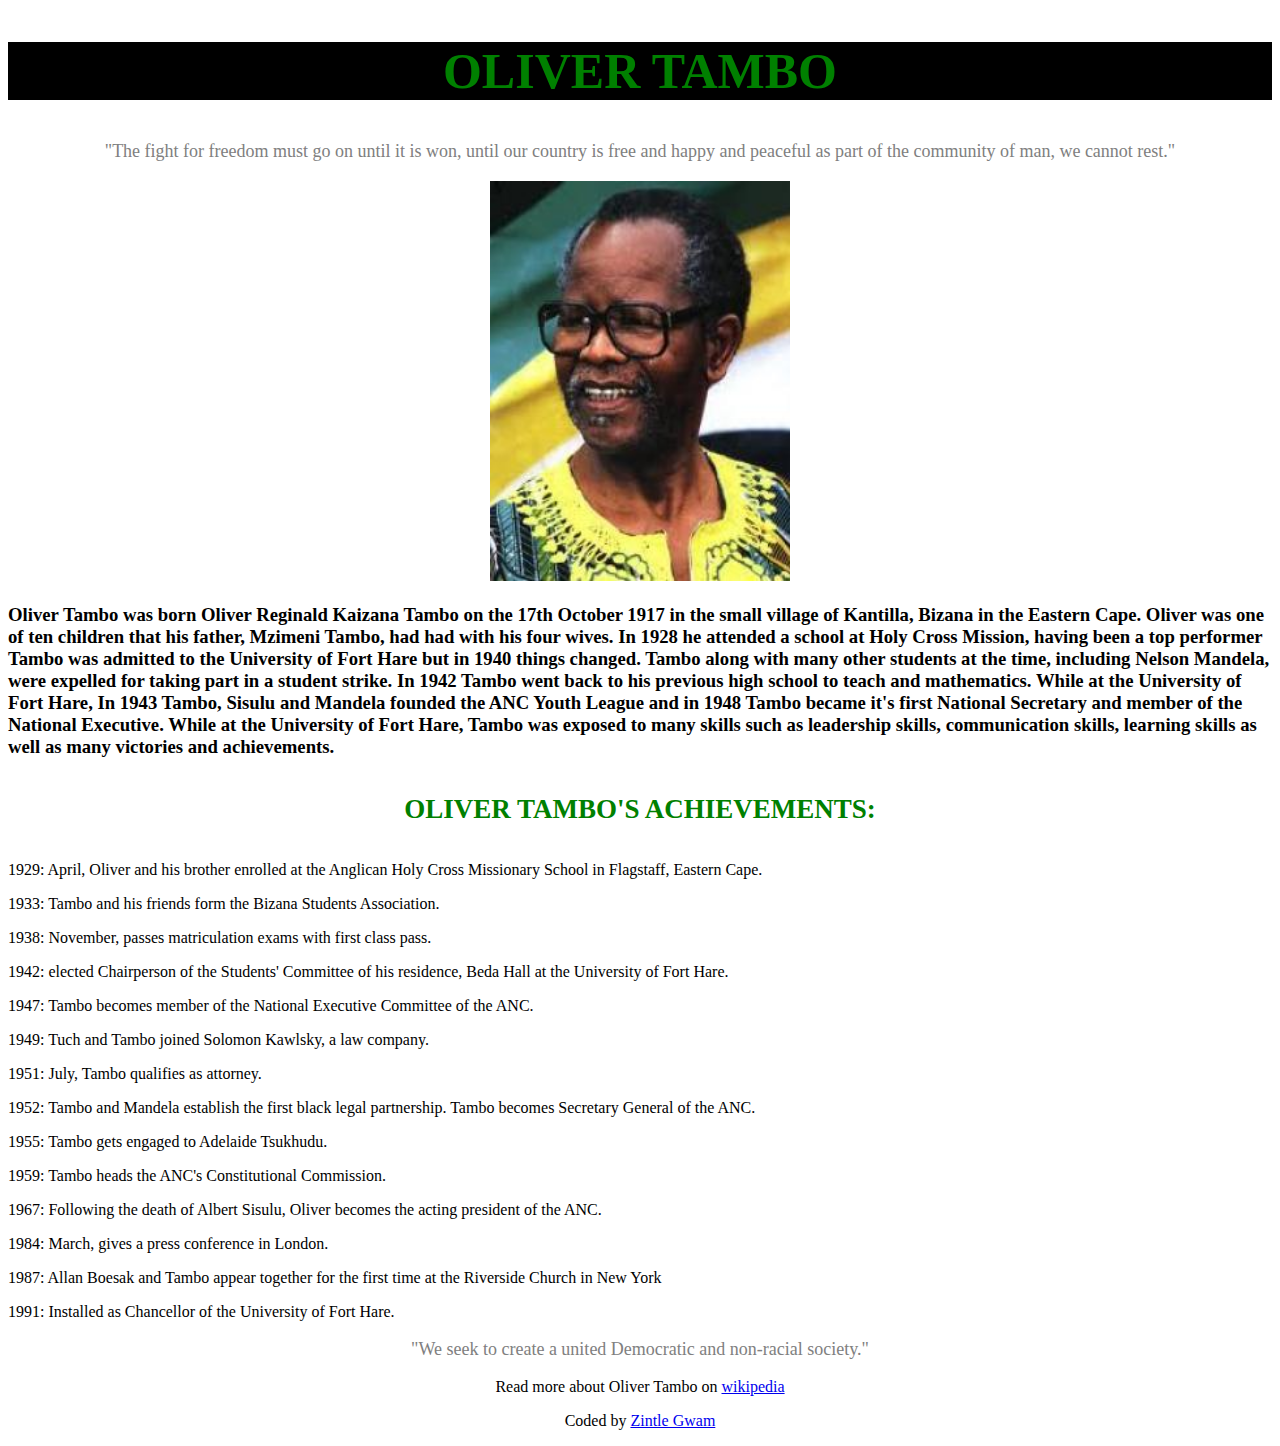
<file: challenges/tribute/index.html>
<!DOCTYPE html>
<html>
<head>
 <title>OLIVER TAMBO</title>
  <meta charset="UTF-8"
<style>
  <h2 style= " font-size:50px; text-align: center; background-color: black; color: green;"> OLIVER TAMBO</h2>
</style>
</head>
<body>
  <p title="Tambo's quote" style="color:grey; text-align: center; font-size:18px;">"The fight for freedom must go on until it is won, until our country is free and happy and peaceful as part of the community of man, we cannot rest."</p>

<h3 style= "text-align:center;"> <img src="OTambo.jpg" alt="Tambo" width="300" height="400"> <h3>
  <p> Oliver Tambo was born Oliver Reginald Kaizana Tambo on the 17th October 1917 in the small village of Kantilla, Bizana in the Eastern Cape. Oliver was one of ten children that his father, Mzimeni Tambo, had had with his four wives. In 1928 he  attended a school at Holy Cross Mission, having been a top performer Tambo  was admitted to the University of Fort Hare but in 1940 things changed. Tambo along with many other students at the time, including Nelson Mandela, were expelled for taking
    part in a student strike. In 1942 Tambo went back to his previous high school to teach and mathematics. While at the University of Fort Hare, In 1943 Tambo, Sisulu and Mandela founded the ANC Youth League and in 1948 Tambo became it's first National Secretary and member of the National Executive. While at the University of Fort Hare, Tambo was exposed to many skills such as leadership skills, communication skills, learning skills as well as many victories and achievements. </p>
<h4 style=" font-size:27px; color: green; text-align:center;" >OLIVER TAMBO'S ACHIEVEMENTS:</h4>
<p> 1929: April, Oliver and his brother enrolled at the Anglican Holy Cross Missionary School in Flagstaff, Eastern Cape. </p>
<p> 1933: Tambo and his friends form the Bizana Students Association. </p>
<p> 1938: November, passes matriculation exams with first class pass. </p>
<p> 1942: elected Chairperson of the Students' Committee of his residence, Beda Hall at the University of Fort Hare.</p>
<p> 1947: Tambo becomes member of the National Executive Committee of the ANC.</p>
<p> 1949: Tuch and Tambo joined Solomon Kawlsky, a law company.</p>
<p> 1951: July, Tambo qualifies as attorney.</p>
<p> 1952: Tambo and Mandela establish the first black legal partnership. Tambo becomes Secretary General of the ANC.</p>
<p> 1955: Tambo gets engaged to Adelaide Tsukhudu.</p>
<p> 1959: Tambo heads the ANC's Constitutional Commission.</p>
<p> 1967: Following the death of Albert Sisulu, Oliver becomes the acting president of the ANC.</p>
<p> 1984: March, gives a press conference in London.</p>
<p>1987: Allan Boesak and Tambo appear together for the first time at the Riverside Church in New York</p>
<p> 1991: Installed as Chancellor of the University of Fort Hare.</p>
<p title="Oliver's quote" style="color:grey; text-align: center; font-size:18px;">"We seek to create a united Democratic and non-racial society."</p>


<p style="text-align: center"> Read more about Oliver Tambo on <a href="https://en.wikipedia.org/wiki/Oliver_Tambo">wikipedia</a>
  <p style="text-align: center">Coded by <a href= "Zintle_Gwam">Zintle Gwam<a></p>
    </body>
</html>
</file>
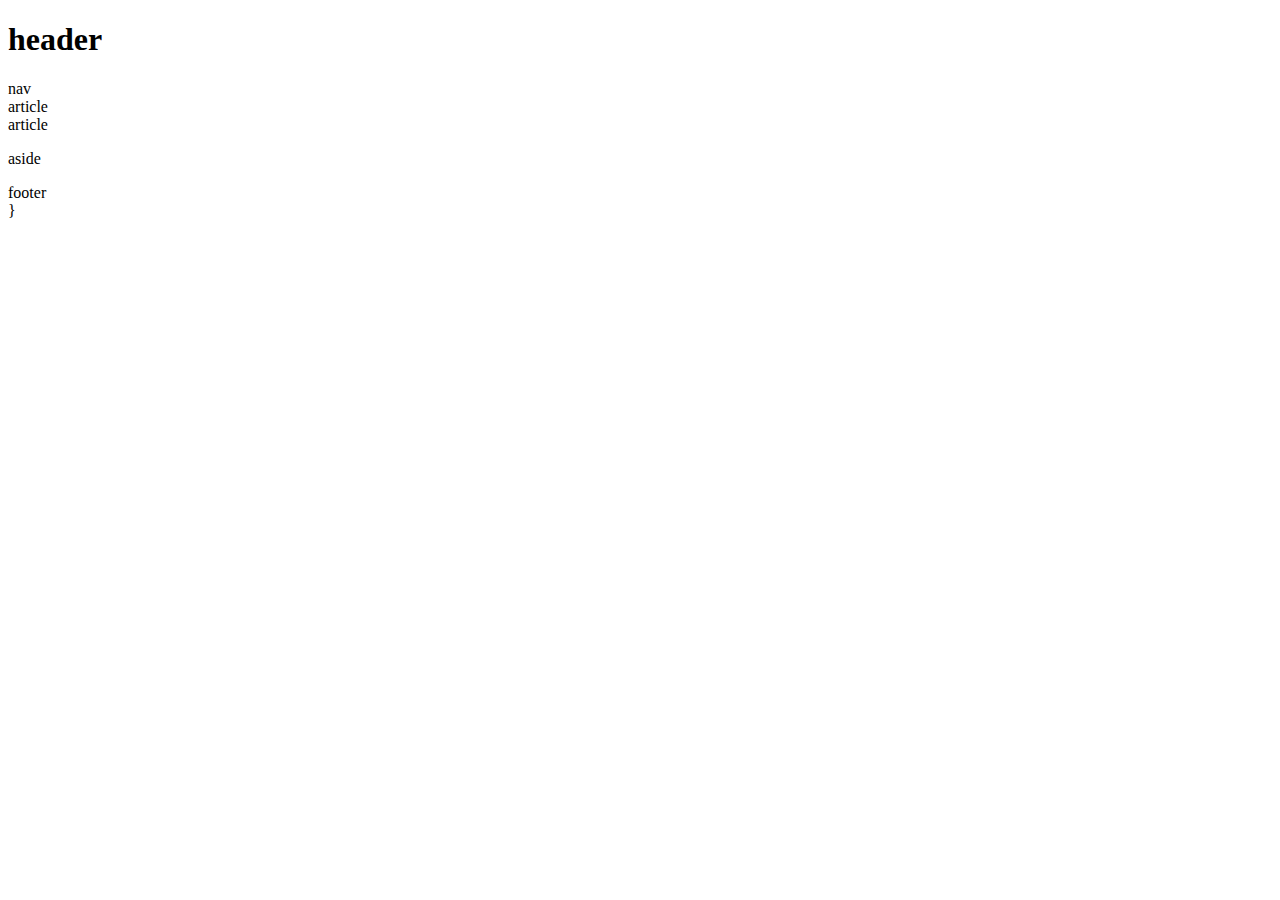
<file: challenges/exercise/exercise.html>
<!DOCTYPE html>
<html>
    <head>
        <style>
            </style>
        <link rel="stylesheet" type="text/css" href="style.css">
    </head>
    <body>

   <h1> <div class="block1">header</div></h1>
<nav>
    <div class="block2" id="block2">nav</div>
</nav>
<section>
    <article>
        <div class="block3">article</div>
    </article></section>
    <article>
        <div class="block5">article</div>
    </article>
    </section>
    <p> 
        <div class="block6">aside</div>

    </p></body>
    <footer>
        <div class="block7">footer </div>
    </footer>


}

</html>
</file>
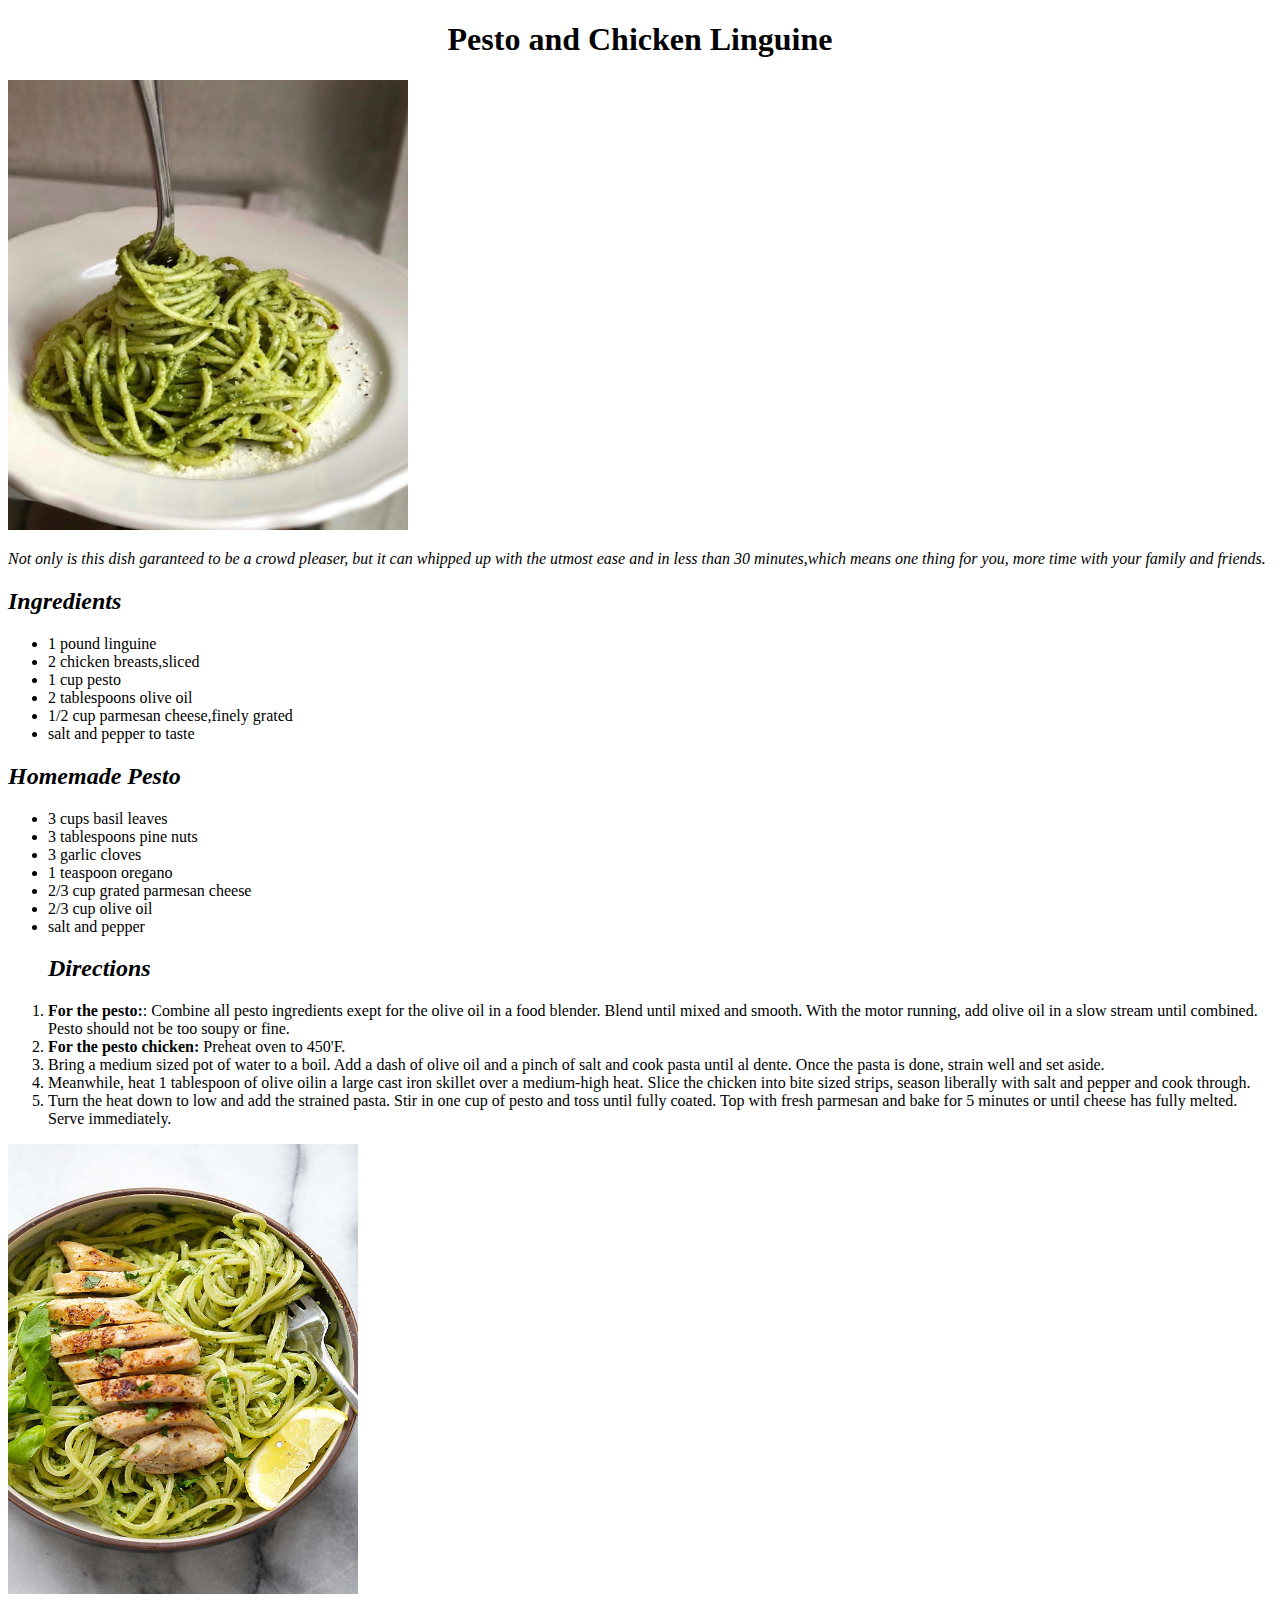
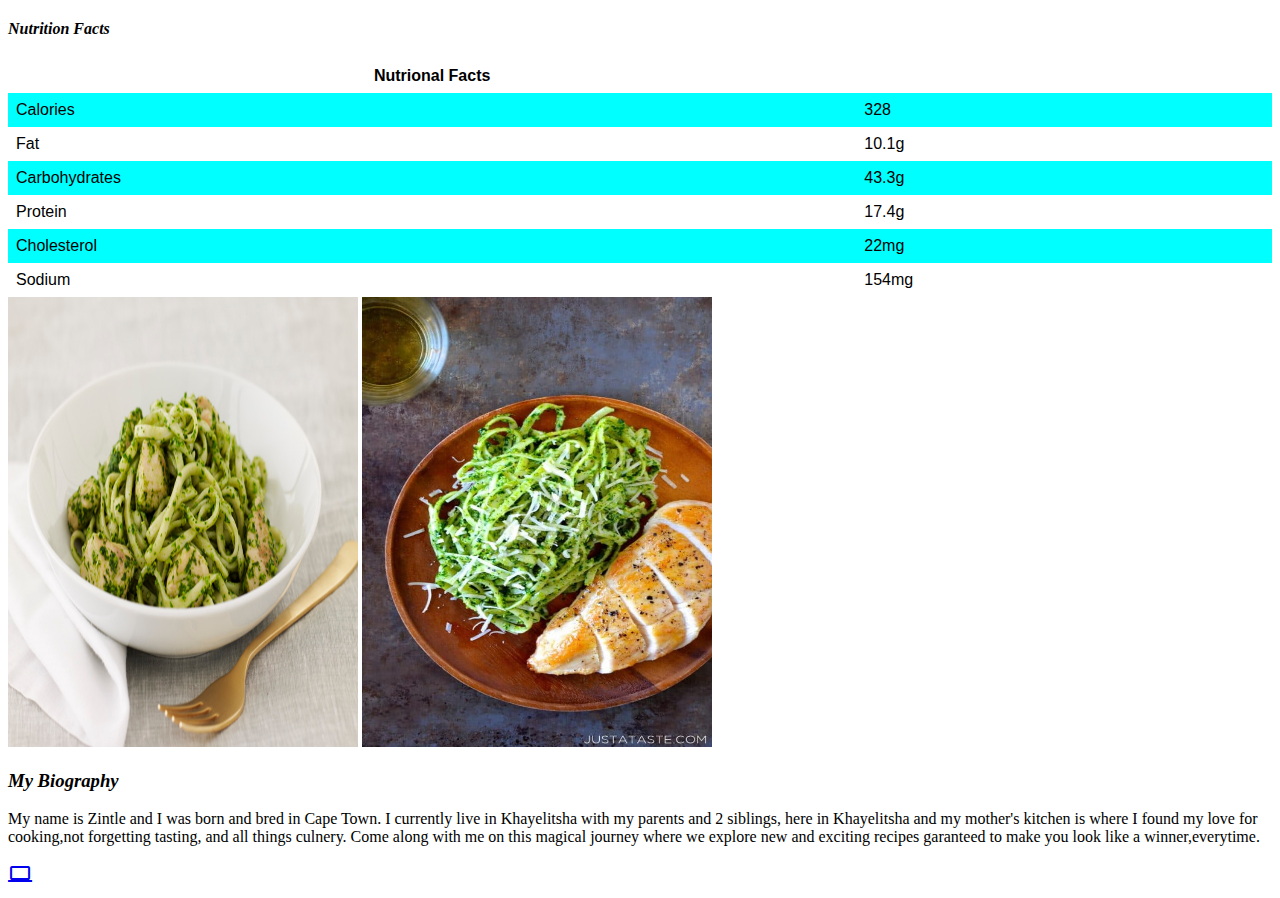
<file: challenges/Recipe/lists_formatting_images_challenge.html>
<!DOCTYPE html>
<html>
    <head><link rel="stylesheet" href="https://fonts.googleapis.com/icon?family=Material+Icons"></head>
    <body>
    <h1 style="text-align:center;text-size:300%;">Pesto and Chicken Linguine</h1>
<img src="Pesto1.png" alt="Recipe" width="400" height="450">
    <p><em>Not only is this dish garanteed to be a crowd pleaser, but it can whipped up with the utmost ease and in less than 30 minutes,which means one thing for you, more time with your family and friends.</em></p>
    <h2><em>Ingredients</em></h2>
    <ul>
        <li>1 pound linguine</li>
        <li>2 chicken breasts,sliced</li>
        <li>1 cup pesto</li>
        <li>2 tablespoons olive oil</li>
        <li>1/2 cup parmesan cheese,finely grated</li>
        <li>salt and pepper to taste</li>
    </ul>
    <h2><em>Homemade Pesto</em></h2>
    <ul>
    <li>3 cups basil leaves</li>
    <li>3 tablespoons pine nuts</li>
    <li>3 garlic cloves</li>
    <li>1 teaspoon oregano</li>
    <li>2/3 cup grated parmesan cheese</li>
    <li>2/3 cup olive oil</li>
    <li>salt and pepper</li>
</ul>
<ol>
    <h2><em>Directions</em></h2>
<li><strong>For the pesto:</strong>: Combine all pesto ingredients exept for the olive oil in a food blender. Blend until mixed and smooth. With the motor running, add olive oil in a slow stream until combined. Pesto should not be too soupy or fine.
</li>
<li><strong>For the pesto chicken:</strong> Preheat oven to 450'F.</li>
<li>Bring a medium sized pot of water to a boil. Add a dash of olive oil and a pinch of salt and cook pasta until al dente. Once the pasta is done, strain well and set aside.</li>
<li>Meanwhile, heat 1 tablespoon of olive oilin a large cast iron skillet over a medium-high heat. Slice the chicken into bite sized strips, season liberally with salt and pepper and cook through.</li>
<li>Turn the heat down to low and add the strained pasta. Stir in one cup of pesto and toss until fully coated. Top with fresh parmesan and bake for 5 minutes or until cheese has fully melted. Serve immediately.</li>
</ol>
<img src="pesto-pasta-with-chicken.jpg" alt"Recipe" width="350" height="450">

<h4><em>Nutrition Facts</em></h4>


<style>
    table {
        font-family: ariel, sans-serif;
        border-collapse: collapse; width:100%}
td,th{
    border: 1px solid black
    text-align:left;
    padding:8px}
    tr:nth-child(even){
        background-color:aqua}
</style>
<table>
    <tr>
        <th>Nutrional Facts</th>
        <tr>
            <td>Calories</td>
            <td>328</td>
        </tr>
        <tr>
            <td>Fat</td>
            <td>10.1g</td>
        </tr>
        <tr>
            <td>Carbohydrates</td>
            <td>43.3g</td>
        </tr>
        <tr>
            <td>Protein</td>
            <td>17.4g</td>
        </tr>
        <tr>
            <td>Cholesterol</td>
            <td>22mg</td>
        </tr>
        <tr>
            <td>Sodium</td>
            <td>154mg</td>
        </tr>
    
</table>

<img src="pesto-pasta.jpg" alt"Recipe" width="350" height="450">
<img src="pasta-chicken.jpg" alt "Recipe" width="350" height="450">
<h3><em>My Biography</em></h3>
<p>My name is Zintle and I was born and bred in Cape Town. I currently live in Khayelitsha with my parents and 2 siblings, here in Khayelitsha and my mother's kitchen is where I found my love for cooking,not forgetting tasting, and all things culnery. Come along with me on this magical journey where we explore new and exciting recipes garanteed to make you look like a winner,everytime.</p>
<a href="https://www.bbcgoodfood.com/recipes/collection/pasta" target="_blank"><i class="material-icons">computer</i></a>

    


</body>
</html>
</file>
<file: challenges/exercise/style.css>
.block3 {
background-color: solid red;

}
</file>
